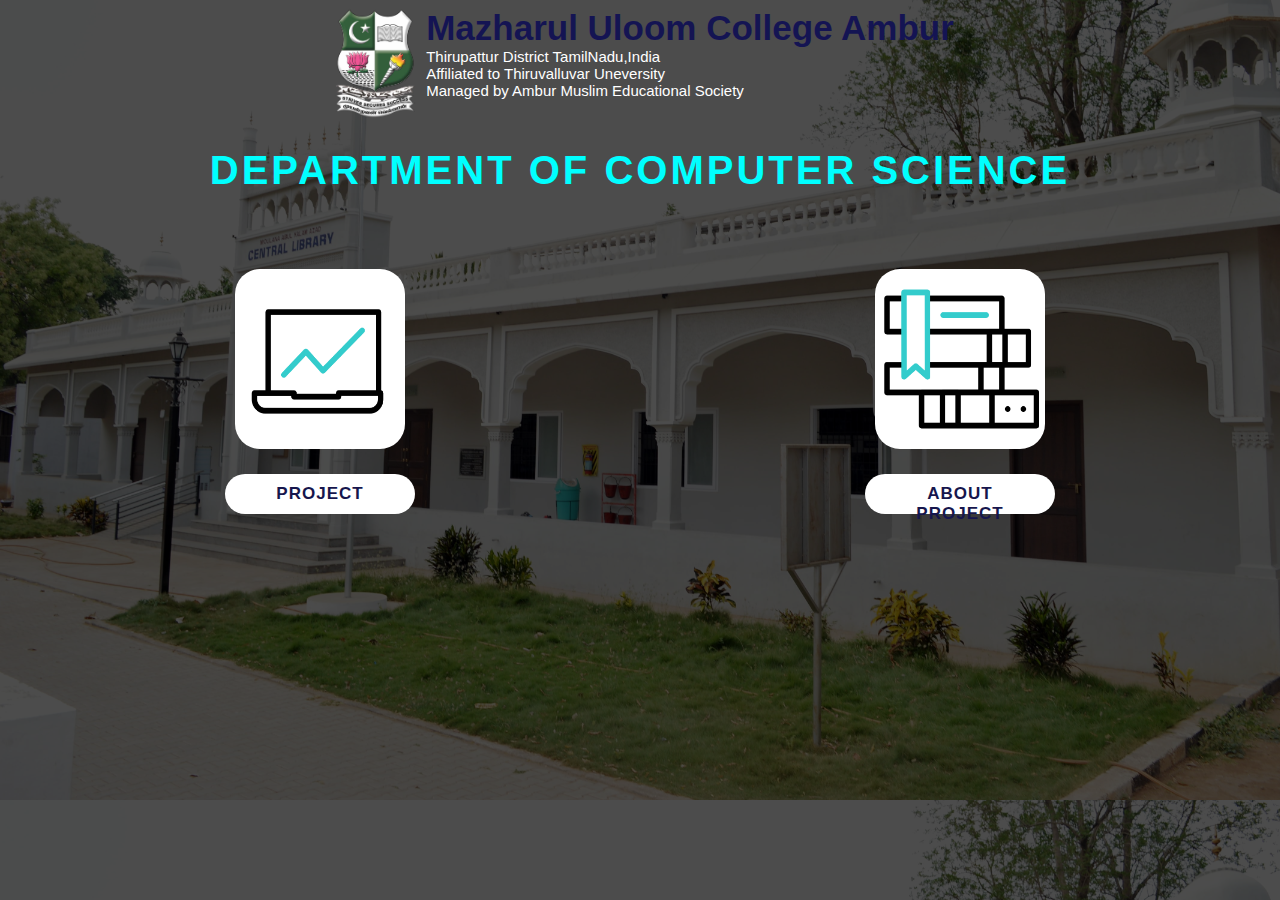
<file: index.html>
<!DOCTYPE html>
<html lang="en">

<head>
    <meta charset="UTF-8">
    <meta http-equiv="X-UA-Compatible" content="IE=edge">
    <link rel="stylesheet" href="styles.css">
    <meta name="viewport" content="width=device-width, initial-scale=1.0">
    <title>DIGITAL TOOL FOR INTERACTIVE QUIZES</title>
</head>

<body>
    <div class="bg"></div>
    <div class="logo_name">
        <div class="logo">
            <img src="/images/MUClogo-removebg-preview.png" alt="">
        </div>
        <div class="mucname">
            <p>Mazharul Uloom College Ambur</p>
            <h5>Thirupattur District TamilNadu,India</h5>
            <h5>Affiliated to Thiruvalluvar Uneversity</h5>
            <h5>Managed by Ambur Muslim Educational Society</h5>
        </div>
    </div>
    <div class="dept">
        <p>DEPARTMENT OF COMPUTER SCIENCE</p>
    </div>

    <div class="nav">
        <div class="about">
            <!-- <img src="/images/diagram.gif" alt=""> -->
            <img src="/images/laptop.gif" alt="">
            <img src="/images/books.gif" alt="">
        </div>

        <div class="link">
            <!-- <a href="Aboutpage/aboutus.html">ABOUT US</a> -->
            <a href="quizapp.html">PROJECT</a>
            <a href="aboutpage.html">ABOUT PROJECT</a>
        </div>
    </div>


</body>

</html>
</file>
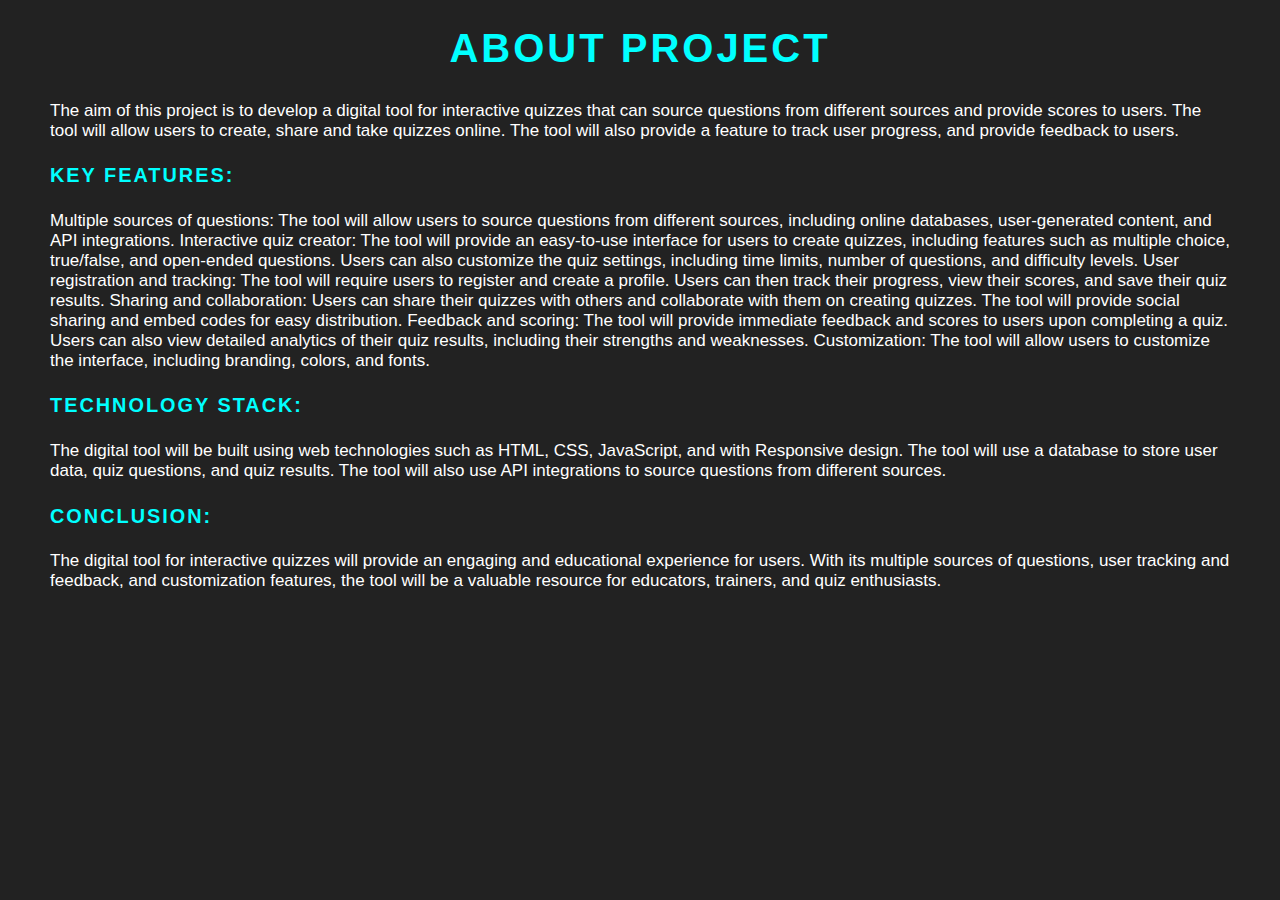
<file: aboutpage.html>
<!DOCTYPE html>
<html lang="en">
<head>
    <meta charset="UTF-8">
    <meta http-equiv="X-UA-Compatible" content="IE=edge">
    <link rel="stylesheet" href="/aboutpagestyle.css">
    <meta name="viewport" content="width=device-width, initial-scale=1.0">
    <title>ABOUT PROJECT</title>
</head>
<body>
    <div class="header">
        <p>ABOUT PROJECT</p>
    </div>
    <div class="aboutproject">
        <p>The aim of this project is to develop a digital tool for interactive quizzes that can source questions from different sources and provide scores to users. The tool will allow users to create, share and take quizzes online. The tool will also provide a feature to track user progress, and provide feedback to users.</p>
        <h3>KEY FEATURES:</h3>
        <p>
            Multiple sources of questions: The tool will allow users to source questions from different sources, including online databases, user-generated content, and API integrations.

            Interactive quiz creator: The tool will provide an easy-to-use interface for users to create quizzes, including features such as multiple choice, true/false, and open-ended questions. Users can also customize the quiz settings, including time limits, number of questions, and difficulty levels.

            User registration and tracking: The tool will require users to register and create a profile. Users can then track their progress, view their scores, and save their quiz results.

            Sharing and collaboration: Users can share their quizzes with others and collaborate with them on creating quizzes. The tool will provide social sharing and embed codes for easy distribution.

            Feedback and scoring: The tool will provide immediate feedback and scores to users upon completing a quiz. Users can also view detailed analytics of their quiz results, including their strengths and weaknesses.

            Customization: The tool will allow users to customize the interface, including branding, colors, and fonts.
        </p>

        <h3>TECHNOLOGY STACK:</h3>
        <p>
            The digital tool will be built using web technologies such as HTML, CSS, JavaScript, and with Responsive design. The tool will use a database to store user data, quiz questions, and quiz results. The tool will also use API integrations to source questions from different sources.
        </p>

        <h3>CONCLUSION:</h3>
        <p>The digital tool for interactive quizzes will provide an engaging and educational experience for users. With its multiple sources of questions, user tracking and feedback, and customization features, the tool will be a valuable resource for educators, trainers, and quiz enthusiasts.</p>


    </div>
</body>
</html>
</file>
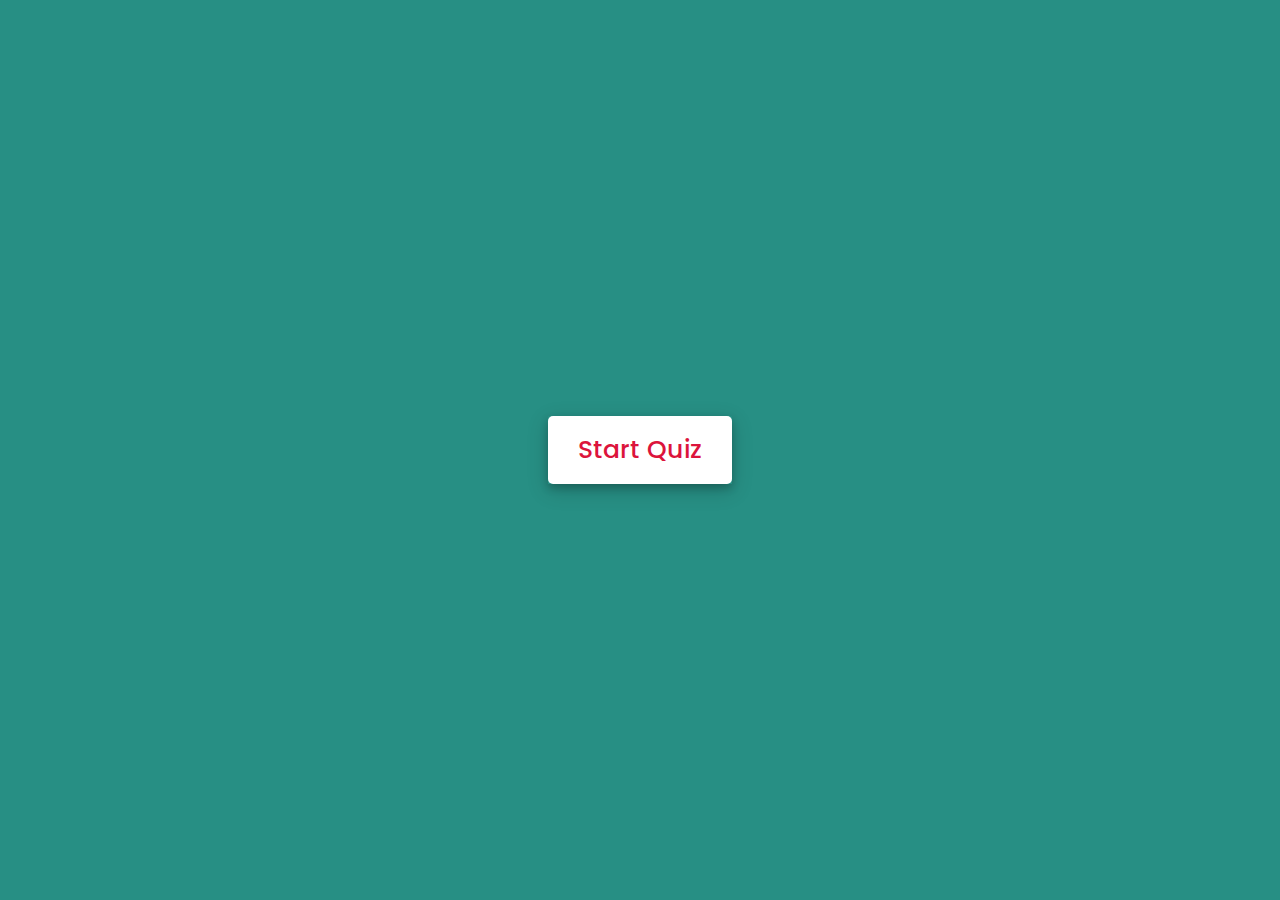
<file: css.html>
<!DOCTYPE html>
<html lang="en">

<head>
    <meta charset="UTF-8">
    <meta name="viewport" content="width=device-width, initial-scale=1.0">
    <title>CSS Quiz App</title>
    <link rel="stylesheet" href="css.css">
    <link rel="stylesheet" href="https://cdnjs.cloudflare.com/ajax/libs/font-awesome/5.15.3/css/all.min.css" />
</head>

<body>
    <div class="tot">
        <!-- start Quiz button -->
        <div class="start_btn"><button>Start Quiz</button></div>

        <!-- Info Box -->
        <div class="info_box">
            <div class="info-title"><span>Some Rules of this Quiz</span></div>
            <div class="info-list">
                <div class="info">1. You will have only <span>15 seconds</span> per each question.</div>
                <div class="info">2. Once you select your answer, it can't be undone.</div>
                <div class="info">3. You can't select any option once time goes off.</div>
                <div class="info">4. You can't exit from the Quiz while you're playing.</div>
                <div class="info">5. You'll get points on the basis of your correct answers.</div>
            </div>
            <div class="buttons">
                <button class="quit">Exit Quiz</button>
                <button class="restart">Continue</button>
            </div>
        </div>

        <!-- Quiz Box -->
        <div class="quiz_box">
            <header>
                <div class="title">Interactive Quiz Application</div>
                <div class="timer">
                    <div class="time_left_txt">Time Left</div>
                    <div class="timer_sec">15</div>
                </div>
                <div class="time_line"></div>
            </header>
            <section>
                <div class="que_text">
                    <!-- Here I've inserted question from JavaScript -->
                </div>
                <div class="option_list">
                    <!-- Here I've inserted options from JavaScript -->
                </div>
            </section>

            <!-- footer of Quiz Box -->
            <footer>
                <div class="total_que">
                    <!-- Here I've inserted Question Count Number from JavaScript -->
                </div>
                <button class="next_btn">Next Que</button>
            </footer>
        </div>

        <!-- Result Box -->
        <div class="result_box">
            <div class="icon">
                <i class="fas fa-crown"></i>
            </div>
            <div class="complete_text">You've completed the Quiz!</div>
            <div class="score_text">
                <!-- Here I've inserted Score Result from JavaScript -->
            </div>
            <div class="buttons">
                <button class="restart">Replay Quiz</button>
                <button class="quit">Quit Quiz</button>
            </div>
        </div>
    </div>

    
    <script src="cssquestions .js"></script>

    <script src="cssscript.js"></script>

</body>

</html>
</file>
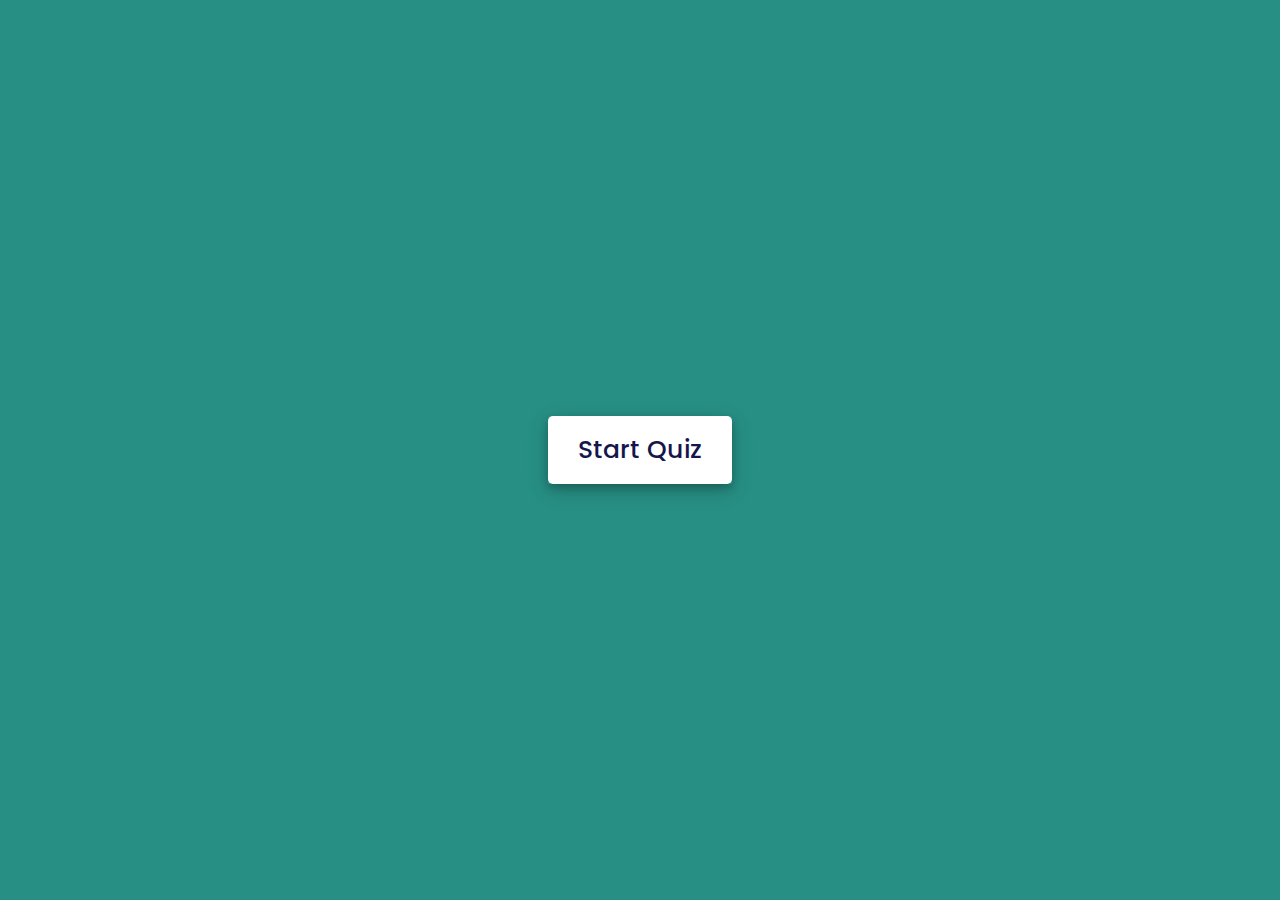
<file: html.html>
<!DOCTYPE html>
<html lang="en">

<head>
    <meta charset="UTF-8">
    <meta name="viewport" content="width=device-width, initial-scale=1.0">
    <title>HTML Quiz App</title>
    <link rel="stylesheet" href="html.css">
    <link rel="stylesheet" href="https://cdnjs.cloudflare.com/ajax/libs/font-awesome/5.15.3/css/all.min.css" />
</head>

<body>
    <div class="tot">
        <!-- start Quiz button -->
        <div class="start_btn"><button>Start Quiz</button></div>

        <!-- Info Box -->
        <div class="info_box">
            <div class="info-title"><span>Some Rules of this Quiz</span></div>
            <div class="info-list">
                <div class="info">1. You will have only <span>15 seconds</span> per each question.</div>
                <div class="info">2. Once you select your answer, it can't be undone.</div>
                <div class="info">3. You can't select any option once time goes off.</div>
                <div class="info">4. You can't exit from the Quiz while you're playing.</div>
                <div class="info">5. You'll get points on the basis of your correct answers.</div>
            </div>
            <div class="buttons">
                <button class="quit">Exit Quiz</button>
                <button class="restart">Continue</button>
            </div>
        </div>

        <!-- Quiz Box -->
        <div class="quiz_box">
            <header>
                <div class="title">Interactive Quiz Application</div>
                <div class="timer">
                    <div class="time_left_txt">Time Left</div>
                    <div class="timer_sec">15</div>
                </div>
                <div class="time_line"></div>
            </header>
            <section>
                <div class="que_text">
                    <!-- Here I've inserted question from JavaScript -->
                </div>
                <div class="option_list">
                    <!-- Here I've inserted options from JavaScript -->
                </div>
            </section>

            <!-- footer of Quiz Box -->
            <footer>
                <div class="total_que">
                    <!-- Here I've inserted Question Count Number from JavaScript -->
                </div>
                <button class="next_btn">Next Que</button>
            </footer>
        </div>

        <!-- Result Box -->
        <div class="result_box">
            <div class="icon">
                <i class="fas fa-crown"></i>
            </div>
            <div class="complete_text">You've completed the Quiz!</div>
            <div class="score_text">
                <!-- Here I've inserted Score Result from JavaScript -->
            </div>
            <div class="buttons">
                <button class="restart">Replay Quiz</button>
                <button class="quit">Quit Quiz</button>
            </div>
        </div>
    </div>

    
    <script src="htmlquestions.js"></script>


    <script src="htmlscript.js"></script>

</body>

</html>
</file>
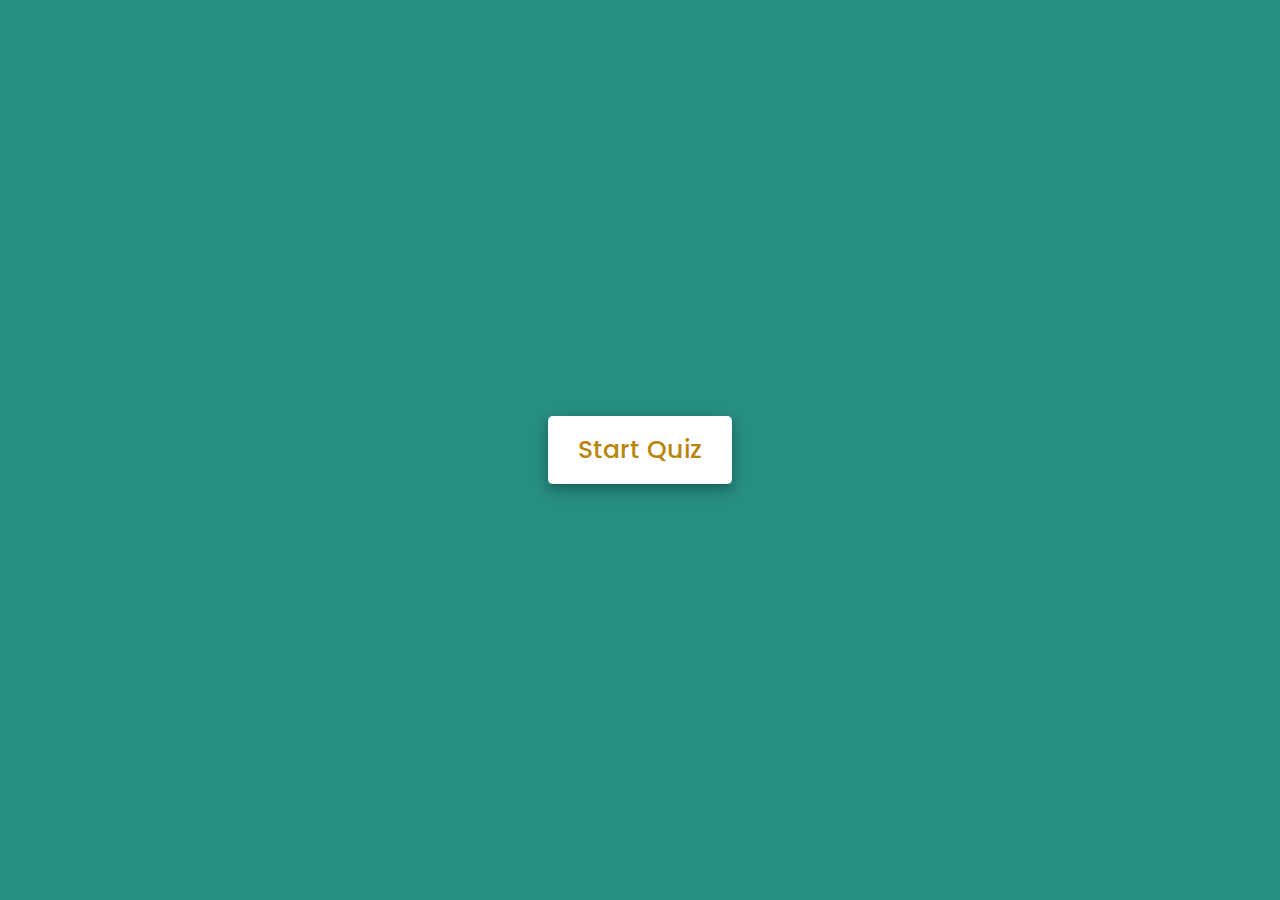
<file: js.html>
<!DOCTYPE html>
<html lang="en">

<head>
    <meta charset="UTF-8">
    <meta name="viewport" content="width=device-width, initial-scale=1.0">
    <title>JavaScript Quiz App</title>
    <link rel="stylesheet" href="js.css">
    <link rel="stylesheet" href="https://cdnjs.cloudflare.com/ajax/libs/font-awesome/5.15.3/css/all.min.css" />
</head>

<body>
    <div class="tot">
        <!-- start Quiz button -->
        <div class="start_btn"><button>Start Quiz</button></div>

        <!-- Info Box -->
        <div class="info_box">
            <div class="info-title"><span>Some Rules of this Quiz</span></div>
            <div class="info-list">
                <div class="info">1. You will have only <span>15 seconds</span> per each question.</div>
                <div class="info">2. Once you select your answer, it can't be undone.</div>
                <div class="info">3. You can't select any option once time goes off.</div>
                <div class="info">4. You can't exit from the Quiz while you're playing.</div>
                <div class="info">5. You'll get points on the basis of your correct answers.</div>
            </div>
            <div class="buttons">
                <button class="quit">Exit Quiz</button>
                <button class="restart">Continue</button>
            </div>
        </div>

        <!-- Quiz Box -->
        <div class="quiz_box">
            <header>
                <div class="title">Interactive Quiz Application</div>
                <div class="timer">
                    <div class="time_left_txt">Time Left</div>
                    <div class="timer_sec">15</div>
                </div>
                <div class="time_line"></div>
            </header>
            <section>
                <div class="que_text">
                    <!-- Here I've inserted question from JavaScript -->
                </div>
                <div class="option_list">
                    <!-- Here I've inserted options from JavaScript -->
                </div>
            </section>

            <!-- footer of Quiz Box -->
            <footer>
                <div class="total_que">
                    <!-- Here I've inserted Question Count Number from JavaScript -->
                </div>
                <button class="next_btn">Next Que</button>
            </footer>
        </div>

        <!-- Result Box -->
        <div class="result_box">
            <div class="icon">
                <i class="fas fa-crown"></i>
            </div>
            <div class="complete_text">You've completed the Quiz!</div>
            <div class="score_text">
                <!-- Here I've inserted Score Result from JavaScript -->
            </div>
            <div class="buttons">
                <button class="restart">Replay Quiz</button>
                <button class="quit">Quit Quiz</button>
            </div>
        </div>
    </div>

    
    <script src="jsquestions.js"></script>

    <script src="jsscript.js"></script>

</body>

</html>
</file>
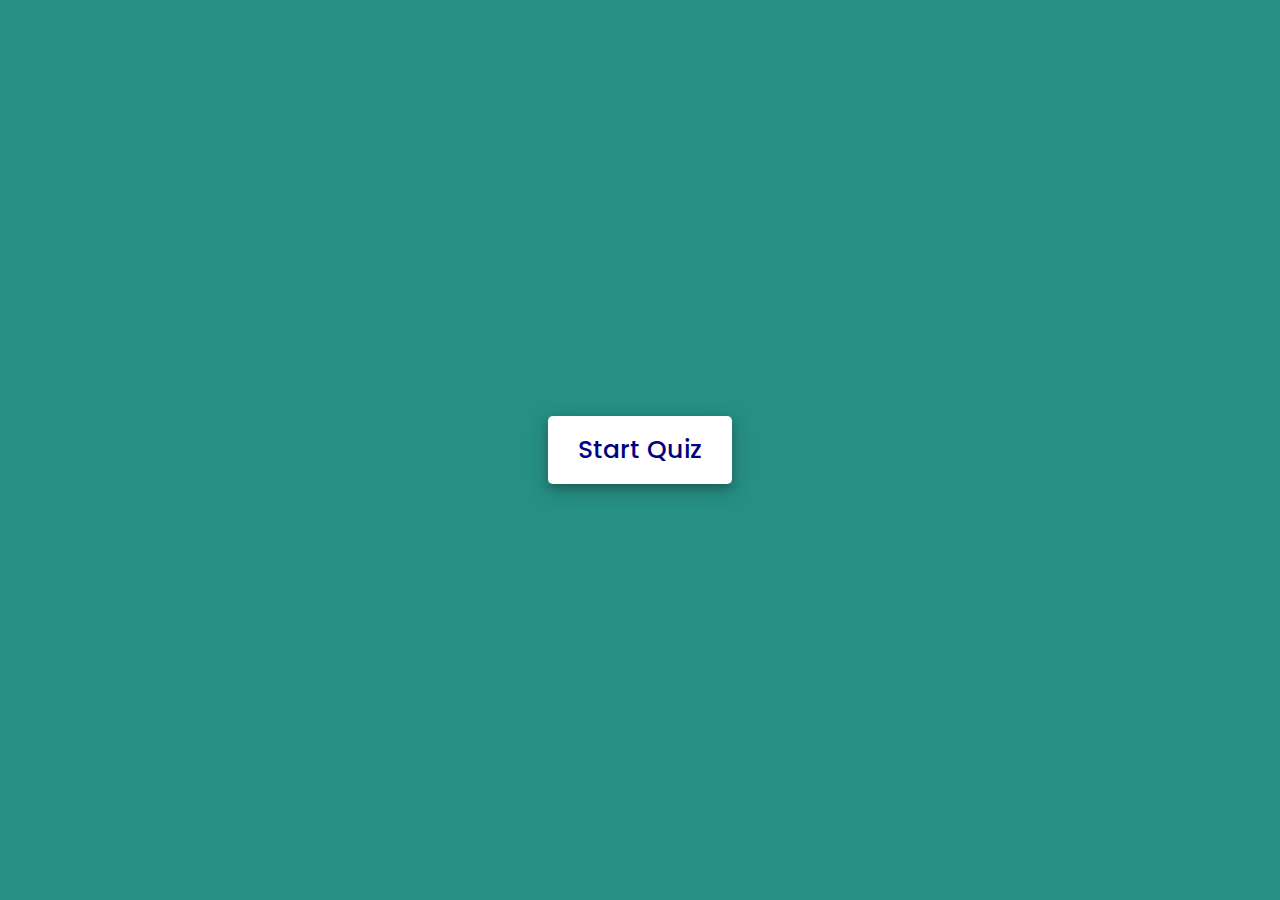
<file: python.html>
<!DOCTYPE html>
<html lang="en">

<head>
    <meta charset="UTF-8">
    <meta name="viewport" content="width=device-width, initial-scale=1.0">
    <title>Python Quiz App</title>
    <link rel="stylesheet" href="python.css">
    <link rel="stylesheet" href="https://cdnjs.cloudflare.com/ajax/libs/font-awesome/5.15.3/css/all.min.css" />
</head>

<body>
    <div class="tot">
        <!-- start Quiz button -->
        <div class="start_btn"><button>Start Quiz</button></div>

        <!-- Info Box -->
        <div class="info_box">
            <div class="info-title"><span>Some Rules of this Quiz</span></div>
            <div class="info-list">
                <div class="info">1. You will have only <span>15 seconds</span> per each question.</div>
                <div class="info">2. Once you select your answer, it can't be undone.</div>
                <div class="info">3. You can't select any option once time goes off.</div>
                <div class="info">4. You can't exit from the Quiz while you're playing.</div>
                <div class="info">5. You'll get points on the basis of your correct answers.</div>
            </div>
            <div class="buttons">
                <button class="quit">Exit Quiz</button>
                <button class="restart">Continue</button>
            </div>
        </div>

        <!-- Quiz Box -->
        <div class="quiz_box">
            <header>
                <div class="title">Interactive Quiz Application</div>
                <div class="timer">
                    <div class="time_left_txt">Time Left</div>
                    <div class="timer_sec">15</div>
                </div>
                <div class="time_line"></div>
            </header>
            <section>
                <div class="que_text">
                    <!-- Here I've inserted question from JavaScript -->
                </div>
                <div class="option_list">
                    <!-- Here I've inserted options from JavaScript -->
                </div>
            </section>

            <!-- footer of Quiz Box -->
            <footer>
                <div class="total_que">
                    <!-- Here I've inserted Question Count Number from JavaScript -->
                </div>
                <button class="next_btn">Next Que</button>
            </footer>
        </div>

        <!-- Result Box -->
        <div class="result_box">
            <div class="icon">
                <i class="fas fa-crown"></i>
            </div>
            <div class="complete_text">You've completed the Quiz!</div>
            <div class="score_text">
                <!-- Here I've inserted Score Result from JavaScript -->
            </div>
            <div class="buttons">
                <button class="restart">Replay Quiz</button>
                <button class="quit">Quit Quiz</button>
            </div>
        </div>
    </div>


    <script src="pythonquestions.js"></script>

     
    <script src="python.js"></script>

</body>

</html>
</file>
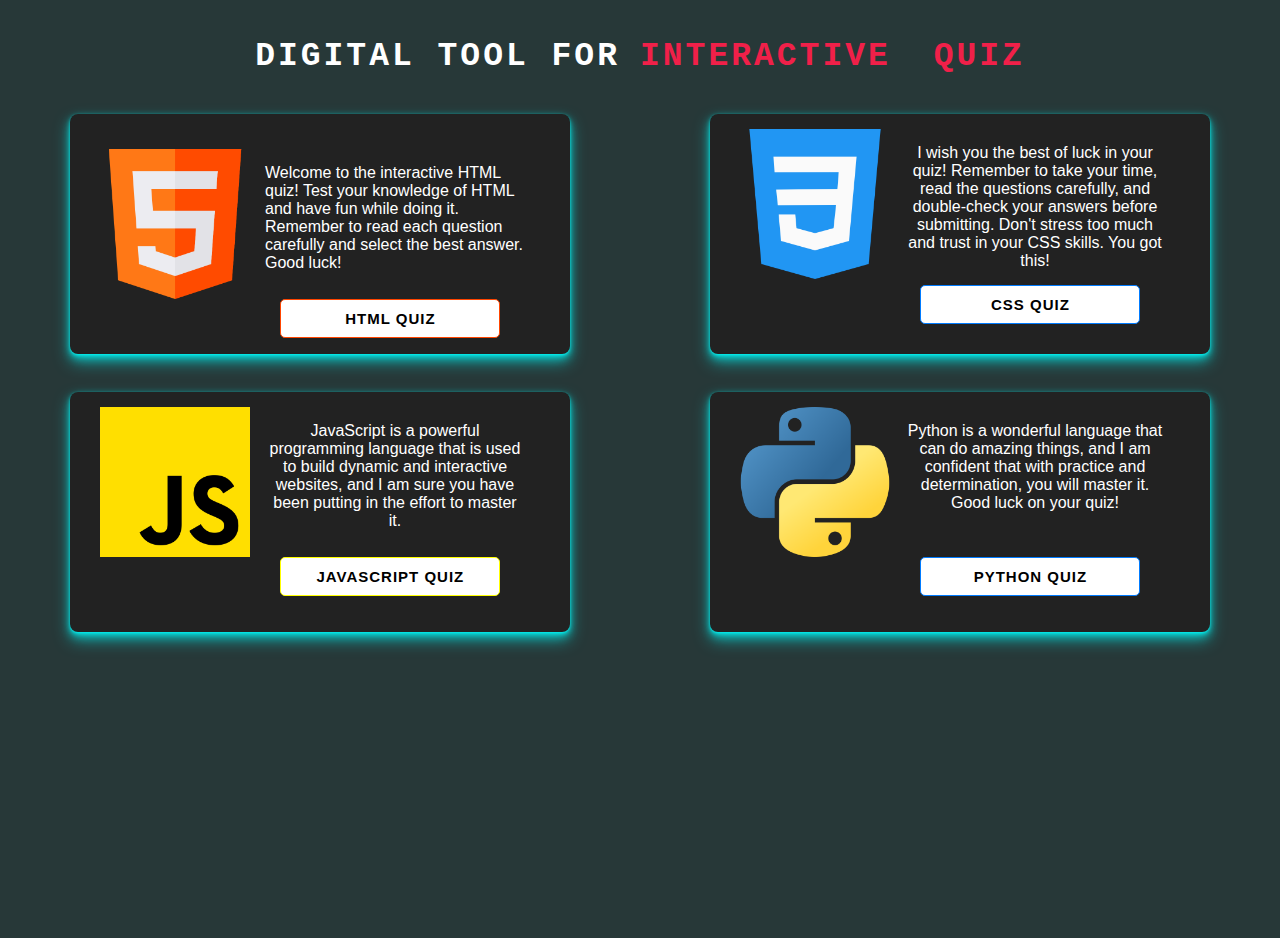
<file: quizapp.html>
<!DOCTYPE html>
<html lang="en">

<head>
    <meta charset="UTF-8">
    <meta http-equiv="X-UA-Compatible" content="IE=edge">
    <meta name="viewport" content="width=device-width, initial-scale=1.0">
    <link rel="stylesheet" href="quizapp.css">
    <title> Quiz Applications</title>
</head>

<body>
    <div class="tot">
        <div class="head">
            <p>DIGITAL TOOL FOR<span>INTERACTIVE</span> <span> QUIZ</span> </p>
        </div>
        <div class="quiz_index1">
            <div class="html">
                <div class="img_cnt1">
                    <img src="Imagestool/html.png" alt="">
                    <p>Welcome to the interactive HTML quiz! Test your knowledge of HTML and have fun while doing it.
                        Remember to read each question carefully and select the best answer. Good luck!</p>
                </div>


                <a href="html.html">HTML QUIZ</a>

            </div>

            <div class="css">
                <div class="img_cnt2">
                    <img src="Imagestool/css-3.png" alt="">
                    <p>I wish you the best of luck in your quiz! Remember to take your time, read the questions
                        carefully, and double-check your answers before submitting. Don't stress too much and trust in
                        your CSS skills. You got this!</p>
                </div>


                <a href="css.html">CSS QUIZ</a>

            </div>

        </div>
        <div class="quiz_index2">
            <div class="javascript">
                <div class="img_cnt3">
                    <img src="Imagestool/js.png" alt="">
                    <p>JavaScript is a powerful programming language that is used to build dynamic and interactive
                        websites, and I am sure you have been putting in the effort to master it. </p>
                </div>


                <a href="js.html">JAVASCRIPT QUIZ</a>
            </div>
            <div class="python">
                <div class="img_cnt3">
                    <img src="Imagestool/python.png" alt="">
                    <p>Python is a wonderful language that can do amazing things, and I am confident that with practice
                        and determination, you will master it. Good luck on your quiz!</p>
                </div>


                <a href="python.html">PYTHON QUIZ</a>
            </div>

        </div>
    </div>
</body>

</html>
</file>
<file: styles.css>
*{
    padding: 0;
    margin: 0;
    box-sizing: border-box;
}
body{
    background-image: linear-gradient(rgba(0, 0, 0, 0.7), rgba(0, 0, 0, 0.7)), url('MUCLibrary.jpg'); 
    background-size: cover;
    background-attachment: fixed;
    background-position-y: -100px;
    width: 100%; 
    height: fit-content;
}
.logo img{
   height: 110px;
   width: 100px;
}
.logo_name{
  display: flex;
  justify-content: center;
  margin-top: 8px;
}
.mucname p{
    font-size: 35px;
    font-weight: bold;
    font-family:'Trebuchet MS', 'Lucida Sans Unicode', 'Lucida Grande', 'Lucida Sans', Arial, sans-serif;
    color: rgb(20, 20, 83);
}
.mucname h5{
    font-size: 15px;
    font-weight: 500;
    font-family: 'Segoe UI', Tahoma, Geneva, Verdana, sans-serif;
    color: #fff;
}  
.dept{
   text-align: center;
   font-size: 40px;
   font-weight: bold;
  font-family: 'Trebuchet MS', 'Lucida Sans Unicode', 'Lucida Grande', 'Lucida Sans', Arial, sans-serif;
   margin-top: 2%;
}
.dept p{
    color:aqua;
    letter-spacing: 3px;
}
.dept h4{
    margin-top: 1%;
    color: rgb(22, 22, 77);
}
.nav{
    margin-top: 6%;
}
.nav .about{
    display: flex;
    justify-content: space-around;
    margin-top: 3%;
}
.nav .link{
    display: flex;
    justify-content: space-around;
}
.nav img{
    height: 180px;
    width: 170px;
    border-radius: 25px;
}
.nav .link a{
    display: inline-block;
    text-decoration: none;
    color: rgb(22, 22, 77);
    background:#fff;
    padding: 10px 20px;
    font-size: 17px;
    font-weight: bold;
    margin-top: 25px;
    letter-spacing: 1px;
    position: relative;
    cursor: pointer;
    border-radius: 20px;
    transition: 0.3s all linear;
    width: 190px;
    height: 40px;
    text-align: center;
    font-family:'Trebuchet MS', 'Lucida Sans Unicode', 'Lucida Grande', 'Lucida Sans', Arial, sans-serif;
}
.nav a:hover{
    background-color:rgb(22, 22, 77);
    color: #fff;
}

/* <-------------------Responsive--------------- >*/

@media(max-width:1050px){
    body{
        background-position-y: 0px;
    }
}
@media(max-width:800px){
    .dept{
        font-size: 35px;
        margin-top: 5%;
    }
    .nav{
        margin-top: 8%;
    }
}
@media(max-width:750px){
    .nav .about img{
        height: 140px;
        width: 140px;
    }
    .nav .link a{
        padding: 8px 10px;
        width: 170px;
    }
}
@media(max-width:700px){
    .dept{
        font-size: 27px;
        margin-top: 8%;
    }
    .dept h4{
        margin-top: 3%;
    }
    .mucname p{
        font-size: 27px;
    }
    .nav{
        margin-top: 12%;
    }
}
@media(max-width:650px){
    .nav .about img{
        height: 110px;
        width: 110px;
    }
    .nav .link a{
        font-size: 13px;
        width: 150px;
        height: 30px;
    }
}
@media(max-width:560px){
    .dept{
        font-size: 23px;
    }
    .mucname p{
        font-size: 23px;
    }
    .nav{
        margin-top: 16%;
    }
}
@media(max-width:500px){
    .dept{
        font-size: 20px;
        margin-top: 3%;
    }
    .mucname p{
        font-size: 20px;
    }
    .logo img{
        height: 80px;
        width: 80px;
    }
    .mucname h5{
        font-size: 13px;
    }
    .dept{
        margin-top: 16%;
    }
    .nav .about img{
        height: 90px;
        width: 90px;
    }
    .nav .link a{
        letter-spacing: 1px;
        font-size: 10px;
        width: 120px;
    }
}
@media(max-width:460px){
    .dept{
        font-size: 24px;
    }
    .nav{
        margin-top: 25%;
    }
}
@media(max-width:400px){
    .dept p{
        letter-spacing: 2px;
    }
    .logo img{
        height: 70px;
        width: 70px;
    }
    .mucname p{
        font-size: 17px;
    }
    .mucname h5{
        font-size: 12px;
    }
}
</file>
<file: aboutpagestyle.css>
*{
    padding: 0;
    margin: 0;
    box-sizing: border-box;
}
body{
    height: fit-content;
    background:#222;
    width: 100%;
}
.header{
    text-align: center;
    font-size: 40px;
    margin-top: 2%;
    font-weight: bold;
    color: aqua;
    letter-spacing: 3px;
    font-family:'Trebuchet MS', 'Lucida Sans Unicode', 'Lucida Grande', 'Lucida Sans', Arial, sans-serif;
}
.aboutproject{
    width: 100%;
    color: #fff;
    padding: 30px 50px;
    font-size: 17px;
    font-family: 'Segoe UI', Tahoma, Geneva, Verdana, sans-serif;
}
.aboutproject h3{
    margin-top: 2%;
    letter-spacing: 2px;
    margin-bottom: 2%;
    color: aqua;
}


/* --------------Responsive------------ */


@media(max-width:700px){
    .aboutproject{
        padding: 22px 35px;
    }
}
@media(max-width:500px){
    .aboutproject{
        padding: 12px 20px;
        margin-top: 5%;
        font-size: 13px;
    }
    .header{
        margin-top: 5%;
        letter-spacing: 2px;
        font-size: 32px;
    }
}
</file>
<file: css.css>
@import url('https://fonts.googleapis.com/css2?family=Poppins:wght@200;300;400;500;600;700&display=swap');
*{
    margin: 0;
    padding: 0;
    box-sizing: border-box;
    font-family: 'Poppins', sans-serif;
}

body{
    background:rgb(39, 143, 132);
}

::selection{
    color: #fff;
    background: #007bff;
}

.start_btn,
.info_box,
.quiz_box,
.result_box{
    position: absolute;
    top: 50%;
    left: 50%;
    transform: translate(-50%, -50%);
    box-shadow: 0 4px 8px 0 rgba(0, 0, 0, 0.2), 
                0 6px 20px 0 rgba(0, 0, 0, 0.19);
}

.info_box.activeInfo,
.quiz_box.activeQuiz,
.result_box.activeResult{
    opacity: 1;
    z-index: 5;
    pointer-events: auto;
    transform: translate(-50%, -50%) scale(1);
}

.start_btn button{
    font-size: 25px;
    font-weight: 500;
    color: crimson;
    padding: 15px 30px;
    outline: none;
    border: none;
    border-radius: 5px;
    background: #fff;
    cursor: pointer;
}

.info_box{
    width: 540px;
    background: #fff;
    border-radius: 5px;
    transform: translate(-50%, -50%) scale(0.9);
    opacity: 0;
    pointer-events: none;
    transition: all 0.3s ease;
}

.info_box .info-title{
    height: 60px;
    width: 100%;
    border-bottom: 1px solid lightgrey;
    display: flex;
    align-items: center;
    padding: 0 30px;
    border-radius: 5px 5px 0 0;
    font-size: 20px;
    font-weight: 600;
}

.info_box .info-list{
    padding: 15px 30px;
}

.info_box .info-list .info{
    margin: 5px 0;
    font-size: 17px;
}

.info_box .info-list .info span{
    font-weight: 600;
    color: crimson;
}
.info_box .buttons{
    height: 60px;
    display: flex;
    align-items: center;
    justify-content: flex-end;
    padding: 0 30px;
    border-top: 1px solid lightgrey;
}

.info_box .buttons button{
    margin: 0 5px;
    height: 40px;
    width: 100px;
    font-size: 16px;
    font-weight: 500;
    cursor: pointer;
    border: none;
    outline: none;
    border-radius: 5px;
    border: 1px solid #007bff;
    transition: all 0.3s ease;
}

.quiz_box{
    width: 550px;
    background: #fff;
    border-radius: 5px;
    transform: translate(-50%, -50%) scale(0.9);
    opacity: 0;
    pointer-events: none;
    transition: all 0.3s ease;
}

.quiz_box header{
    position: relative;
    z-index: 2;
    height: 70px;
    padding: 0 30px;
    background: #fff;
    border-radius: 5px 5px 0 0;
    display: flex;
    align-items: center;
    justify-content: space-between;
    box-shadow: 0px 3px 5px 1px rgba(0,0,0,0.1);
}

.quiz_box header .title{
    font-size: 20px;
    font-weight: 600;
}

.quiz_box header .timer{
    color: #004085;
    background: #cce5ff;
    border: 1px solid #b8daff;
    height: 45px;
    padding: 0 8px;
    border-radius: 5px;
    display: flex;
    align-items: center;
    justify-content: space-between;
    width: 145px;
}

.quiz_box header .timer .time_left_txt{
    font-weight: 400;
    font-size: 17px;
    user-select: none;
}

.quiz_box header .timer .timer_sec{
    font-size: 18px;
    font-weight: 500;
    height: 30px;
    width: 45px;
    color: #fff;
    border-radius: 5px;
    line-height: 30px;
    text-align: center;
    background: #343a40;
    border: 1px solid #343a40;
    user-select: none;
}

.quiz_box header .time_line{
    position: absolute;
    width: 480px;
    bottom: 0px;
    left: 0px;
    height: 3px;
    background: #007bff;
}

section{
    padding: 25px 30px 20px 30px;
    background: #fff;
}

section .que_text{
    font-size: 25px;
    font-weight: 600;
}

section .option_list{
    padding: 20px 0px;
    display: block;   
}

section .option_list .option{
    background: aliceblue;
    border: 1px solid #2c5d88;
    border-radius: 5px;
    padding: 8px 15px;
    font-size: 17px;
    margin-bottom: 15px;
    cursor: pointer;
    transition: all 0.3s ease;
    display: flex;
    align-items: center;
    justify-content: space-between;
}

section .option_list .option:last-child{
    margin-bottom: 0px;
}

section .option_list .option:hover{
    color: #004085;
    background: #cce5ff;
    border: 1px solid #b8daff;
}

section .option_list .option.correct{
    color: black;
    background: #73f591;
    border: 1px solid #c3e6cb;
}

section .option_list .option.incorrect{
    color: black;
    background: #e79096;
    border: 1px solid #f5c6cb;
}

section .option_list .option.disabled{
    pointer-events: none;
}

section .option_list .option .icon{
    height: 26px;
    width: 26px;
    border: 2px solid transparent;
    border-radius: 50%;
    text-align: center;
    font-size: 13px;
    pointer-events: none;
    transition: all 0.3s ease;
    line-height: 24px;
}
.option_list .option .icon.tick{
    color: #23903c;
    border-color: #23903c;
    background: #d4edda;
}

.option_list .option .icon.cross{
    color: #a42834;
    background: #f8d7da;
    border-color: #a42834;
}

footer{
    height: 60px;
    padding: 0 30px;
    display: flex;
    align-items: center;
    justify-content: space-between;
    border-top: 1px solid lightgrey;
}

footer .total_que span{
    display: flex;
    user-select: none;
}

footer .total_que span p{
    font-weight: 500;
    padding: 0 5px;
}

footer .total_que span p:first-child{
    padding-left: 0px;
}

footer button{
    height: 40px;
    padding: 0 13px;
    font-size: 18px;
    font-weight: 400;
    cursor: pointer;
    border: none;
    outline: none;
    color: #fff;
    border-radius: 5px;
    background: crimson;
    border: 1px solid crimson;
    line-height: 10px;
    opacity: 0;
    pointer-events: none;
    transform: scale(0.95);
    transition: all 0.3s ease;
}

footer button:hover{
    background: rgb(230, 52, 87);
}

footer button.show{
    opacity: 1;
    pointer-events: auto;
    transform: scale(1);
}

.result_box{
    background: #fff;
    border-radius: 5px;
    display: flex;
    padding: 25px 30px;
    width: 450px;
    align-items: center;
    flex-direction: column;
    justify-content: center;
    transform: translate(-50%, -50%) scale(0.9);
    opacity: 0;
    pointer-events: none;
    transition: all 0.3s ease;
}

.result_box .icon{
    font-size: 100px;
    color: #007bff;
    margin-bottom: 10px;
}

.result_box .complete_text{
    font-size: 20px;
    font-weight: 500;
}

.result_box .score_text span{
    display: flex;
    margin: 10px 0;
    font-size: 18px;
    font-weight: 500;
}

.result_box .score_text span p{
    padding: 0 4px;
    font-weight: 600;
}

.result_box .buttons{
    display: flex;
    margin: 20px 0;
}

.result_box .buttons button{
    margin: 0 10px;
    height: 45px;
    padding: 0 20px;
    font-size: 18px;
    font-weight: 500;
    cursor: pointer;
    border: none;
    outline: none;
    border-radius: 5px;
    border: 1px solid #007bff;
    transition: all 0.3s ease;
}

.buttons button.restart{
    color: #fff;
    background: crimson;
    border: 1px solid crimson;
}

.buttons button.restart:hover{
    background: rgb(230, 45, 82);
}

.buttons button.quit{
    color: crimson;
    background: #fff;
    border-color: crimson;
}

.buttons button.quit:hover{
    color: #fff;
    background: crimson;
    border: 1px solid crimson;
}

/* End of the CSS styling */

/* -----------Resposive-------- */

@media(max-width:560px){
    .quiz_box{
        max-width: 480px;
    }
    .info_box{
        max-width: 480px;
    }
    .info_box .info-list{
        padding: 10px 25px;
    }
}
@media(max-width:500px){
    .quiz_box{
        max-width: 420px;
    }
    .quiz_box header .title{
        font-size: 15px;
    }
    section .que_text{
        font-size: 22px;
    }
    .info_box{
        max-width: 420px;
    }
    .info_box .info-list{
        padding: 8px 15px;
    }
    .info_box .info-list .info{
        font-size: 14px;
    }
    .result_box{
      max-width: 350px;
    }
}
@media(max-width:450px){
    .quiz_box{
        max-width: 350px;
    } 
    .quiz_box header .timer .time_left_txt{
        font-size: 12px;
    }
    .quiz_box header .timer .timer_sec{
        font-size: 14px;
    }
    section{
        padding: 18px 23px 13px 23px;
    }
    .info_box{
        max-width: 400px;
    }
    .info_box .info-list{
        padding: 8px 13px;
    }
    .info_box .info-list .info{
        font-size: 12px;
    }
    .info_box .buttons{
        height: 45px;
    }
    .info_box .buttons button{
        height: 35px;
        font-size: 14px;
    }
    .info_box .buttons{
        padding: 0 25px;
    }
    .result_box{
        padding: 20px 25px;
    }
    .result_box .icon{
        font-size: 80px;
    }
    .result_box .complete_text{
        font-size: 15px;
    }
    .result_box .score_text span{
        font-size: 15px;
    }
    .result_box .buttons button{
        padding: 0 15px;
        font-size: 15px;
        height: 40px;
    }
}
@media(max-width:400px){
    .info_box{
        max-width: 340px;
    }
    .quiz_box{
        max-width: 320px;
    }
    .quiz_box header .timer .time_left_txt{
        font-size: 10px;
    }
    section .que_text{
        font-size: 19px;
    }
    section .option_list .option{
        font-size: 14px;
    }
    .result_box{
        width: 310px;
    }
    .result_box .buttons button{
        padding: 0 10px;
        height: 35px;
    }
}
@media(max-width:370px){
    .start_btn button{
        padding: 12px 25px;
        font-size: 22px;
    }
}
</file>
<file: html.css>
@import url('https://fonts.googleapis.com/css2?family=Poppins:wght@200;300;400;500;600;700&display=swap');
*{
    margin: 0;
    padding: 0;
    box-sizing: border-box;
    font-family: 'Poppins', sans-serif;
}

body{
    background:rgb(39, 143, 132);
}

::selection{
    color: #fff;
    background: #007bff;
}

.start_btn,
.info_box,
.quiz_box,
.result_box{
    position: absolute;
    top: 50%;
    left: 50%;
    transform: translate(-50%, -50%);
    box-shadow: 0 4px 8px 0 rgba(0, 0, 0, 0.2), 
                0 6px 20px 0 rgba(0, 0, 0, 0.19);
}

.info_box.activeInfo,
.quiz_box.activeQuiz,
.result_box.activeResult{
    opacity: 1;
    z-index: 5;
    pointer-events: auto;
    transform: translate(-50%, -50%) scale(1);
}

.start_btn button{
    font-size: 25px;
    font-weight: 500;
    color: rgb(22, 22, 77);
    padding: 15px 30px;
    outline: none;
    border: none;
    border-radius: 5px;
    background: #fff;
    cursor: pointer;
}

.info_box{
    width: 540px;
    background: #fff;
    border-radius: 5px;
    transform: translate(-50%, -50%) scale(0.9);
    opacity: 0;
    pointer-events: none;
    transition: all 0.3s ease;
}

.info_box .info-title{
    height: 60px;
    width: 100%;
    border-bottom: 1px solid lightgrey;
    display: flex;
    align-items: center;
    padding: 0 30px;
    border-radius: 5px 5px 0 0;
    font-size: 20px;
    font-weight: 600;
}

.info_box .info-list{
    padding: 15px 30px;
}

.info_box .info-list .info{
    margin: 5px 0;
    font-size: 17px;
}

.info_box .info-list .info span{
    font-weight: 600;
    color: rgb(22, 22, 77);
}
.info_box .buttons{
    height: 60px;
    display: flex;
    align-items: center;
    justify-content: flex-end;
    padding: 0 30px;
    border-top: 1px solid lightgrey;
}

.info_box .buttons button{
    margin: 0 5px;
    height: 40px;
    width: 100px;
    font-size: 16px;
    font-weight: 500;
    cursor: pointer;
    border: none;
    outline: none;
    border-radius: 5px;
    border: 1px solid #007bff;
    transition: all 0.3s ease;
}

.quiz_box{
    width: 550px;
    background: #fff;
    border-radius: 5px;
    transform: translate(-50%, -50%) scale(0.9);
    opacity: 0;
    pointer-events: none;
    transition: all 0.3s ease;
}

.quiz_box header{
    position: relative;
    z-index: 2;
    height: 70px;
    padding: 0 30px;
    background: #fff;
    border-radius: 5px 5px 0 0;
    display: flex;
    align-items: center;
    justify-content: space-between;
    box-shadow: 0px 3px 5px 1px rgba(0,0,0,0.1);
}

.quiz_box header .title{
    font-size: 20px;
    font-weight: 600;
}

.quiz_box header .timer{
    color: #004085;
    background: #cce5ff;
    border: 1px solid #b8daff;
    height: 45px;
    padding: 0 8px;
    border-radius: 5px;
    display: flex;
    align-items: center;
    justify-content: space-between;
    width: 145px;
}

.quiz_box header .timer .time_left_txt{
    font-weight: 400;
    font-size: 17px;
    user-select: none;
}

.quiz_box header .timer .timer_sec{
    font-size: 18px;
    font-weight: 500;
    height: 30px;
    width: 45px;
    color: #fff;
    border-radius: 5px;
    line-height: 30px;
    text-align: center;
    background: #343a40;
    border: 1px solid #343a40;
    user-select: none;
}

.quiz_box header .time_line{
    position: absolute;
    width: 480px;
    bottom: 0px;
    left: 0px;
    height: 3px;
    background: #007bff;
}

section{
    padding: 25px 30px 20px 30px;
    background: #fff;
}

section .que_text{
    font-size: 25px;
    font-weight: 600;
}

section .option_list{
    padding: 20px 0px;
    display: block;   
}

section .option_list .option{
    background: aliceblue;
    border: 1px solid #2c5d88;
    border-radius: 5px;
    padding: 8px 15px;
    font-size: 17px;
    margin-bottom: 15px;
    cursor: pointer;
    transition: all 0.3s ease;
    display: flex;
    align-items: center;
    justify-content: space-between;
}

section .option_list .option:last-child{
    margin-bottom: 0px;
}

section .option_list .option:hover{
    color: #004085;
    background: #cce5ff;
    border: 1px solid #b8daff;
}

section .option_list .option.correct{
    color: black;
    background: #73f591;
    border: 1px solid #c3e6cb;
}

section .option_list .option.incorrect{
    color: black;
    background: #e79096;
    border: 1px solid #f5c6cb;
}

section .option_list .option.disabled{
    pointer-events: none;
}

section .option_list .option .icon{
    height: 26px;
    width: 26px;
    border: 2px solid transparent;
    border-radius: 50%;
    text-align: center;
    font-size: 13px;
    pointer-events: none;
    transition: all 0.3s ease;
    line-height: 24px;
}
.option_list .option .icon.tick{
    color: #23903c;
    border-color: #23903c;
    background: #d4edda;
}

.option_list .option .icon.cross{
    color: #a42834;
    background: #f8d7da;
    border-color: #a42834;
}

footer{
    height: 60px;
    padding: 0 30px;
    display: flex;
    align-items: center;
    justify-content: space-between;
    border-top: 1px solid lightgrey;
}

footer .total_que span{
    display: flex;
    user-select: none;
}

footer .total_que span p{
    font-weight: 500;
    padding: 0 5px;
}

footer .total_que span p:first-child{
    padding-left: 0px;
}

footer button{
    height: 40px;
    padding: 0 13px;
    font-size: 18px;
    font-weight: 400;
    cursor: pointer;
    border: none;
    outline: none;
    color: #fff;
    border-radius: 5px;
    background: rgb(22, 22, 77);
    border: 1px solid rgb(22, 22, 77);
    line-height: 10px;
    opacity: 0;
    pointer-events: none;
    transform: scale(0.95);
    transition: all 0.3s ease;
}

footer button:hover{
    background: rgb(35, 35, 117);
}

footer button.show{
    opacity: 1;
    pointer-events: auto;
    transform: scale(1);
}

.result_box{
    background: #fff;
    border-radius: 5px;
    display: flex;
    padding: 25px 30px;
    width: 450px;
    align-items: center;
    flex-direction: column;
    justify-content: center;
    transform: translate(-50%, -50%) scale(0.9);
    opacity: 0;
    pointer-events: none;
    transition: all 0.3s ease;
}

.result_box .icon{
    font-size: 100px;
    color: #007bff;
    margin-bottom: 10px;
}

.result_box .complete_text{
    font-size: 20px;
    font-weight: 500;
}

.result_box .score_text span{
    display: flex;
    margin: 10px 0;
    font-size: 18px;
    font-weight: 500;
}

.result_box .score_text span p{
    padding: 0 4px;
    font-weight: 600;
}

.result_box .buttons{
    display: flex;
    margin: 20px 0;
}

.result_box .buttons button{
    margin: 0 10px;
    height: 45px;
    padding: 0 20px;
    font-size: 18px;
    font-weight: 500;
    cursor: pointer;
    border: none;
    outline: none;
    border-radius: 5px;
    border: 1px solid #007bff;
    transition: all 0.3s ease;
}

.buttons button.restart{
    color: #fff;
    background: rgb(22, 22, 77);
    border: 1px solid rgb(22, 22, 77);
}

.buttons button.restart:hover{
    background: rgb(35, 35, 117);
   
}

.buttons button.quit{
    color: rgb(22, 22, 77);
    background: #fff;
    border: 1px solid rgb(22, 22, 77);
}

.buttons button.quit:hover{
    color: #fff;
    background: rgb(22, 22, 77);
     border: 1px solid rgb(22, 22, 77);
}

/* End of the CSS styling */

/* -----------Responsive----------- */

@media(max-width:560px){
    .quiz_box{
        max-width: 480px;
    }
    .info_box{
        max-width: 480px;
    }
    .info_box .info-list{
        padding: 10px 25px;
    }
}
@media(max-width:500px){
    .quiz_box{
        max-width: 420px;
    }
    .quiz_box header .title{
        font-size: 15px;
    }
    section .que_text{
        font-size: 22px;
    }
    .info_box{
        max-width: 420px;
    }
    .info_box .info-list{
        padding: 8px 15px;
    }
    .info_box .info-list .info{
        font-size: 14px;
    }
    .result_box{
      max-width: 350px;
    }
}
@media(max-width:450px){
    .quiz_box{
        max-width: 350px;
    } 
    .quiz_box header .timer .time_left_txt{
        font-size: 12px;
    }
    .quiz_box header .timer .timer_sec{
        font-size: 14px;
    }
    section{
        padding: 18px 23px 13px 23px;
    }
    .info_box{
        max-width: 400px;
    }
    .info_box .info-list{
        padding: 8px 13px;
    }
    .info_box .info-list .info{
        font-size: 12px;
    }
    .info_box .buttons{
        height: 45px;
    }
    .info_box .buttons button{
        height: 35px;
        font-size: 14px;
    }
    .info_box .buttons{
        padding: 0 25px;
    }
    .result_box{
        padding: 20px 25px;
    }
    .result_box .icon{
        font-size: 80px;
    }
    .result_box .complete_text{
        font-size: 15px;
    }
    .result_box .score_text span{
        font-size: 15px;
    }
    .result_box .buttons button{
        padding: 0 15px;
        font-size: 15px;
        height: 40px;
    }
}
@media(max-width:400px){
    .info_box{
        max-width: 340px;
    }
    .quiz_box{
        max-width: 320px;
    }
    .quiz_box header .timer .time_left_txt{
        font-size: 10px;
    }
    section .que_text{
        font-size: 19px;
    }
    section .option_list .option{
        font-size: 14px;
    }
    .result_box{
        width: 310px;
    }
    .result_box .buttons button{
        padding: 0 10px;
        height: 35px;
    }
}
@media(max-width:370px){
    .start_btn button{
        padding: 12px 25px;
        font-size: 22px;
    }
}
</file>
<file: js.css>
@import url('https://fonts.googleapis.com/css2?family=Poppins:wght@200;300;400;500;600;700&display=swap');
*{
    margin: 0;
    padding: 0;
    box-sizing: border-box;
    font-family: 'Poppins', sans-serif;
}

body{
    background:rgb(39, 143, 132);
}

::selection{
    color: #fff;
    background: #007bff;
}

.start_btn,
.info_box,
.quiz_box,
.result_box{
    position: absolute;
    top: 50%;
    left: 50%;
    transform: translate(-50%, -50%);
    box-shadow: 0 4px 8px 0 rgba(0, 0, 0, 0.2), 
                0 6px 20px 0 rgba(0, 0, 0, 0.19);
}

.info_box.activeInfo,
.quiz_box.activeQuiz,
.result_box.activeResult{
    opacity: 1;
    z-index: 5;
    pointer-events: auto;
    transform: translate(-50%, -50%) scale(1);
}

.start_btn button{
    font-size: 25px;
    font-weight: 500;
    color: darkgoldenrod;
    padding: 15px 30px;
    outline: none;
    border: none;
    border-radius: 5px;
    background: #fff;
    cursor: pointer;
}

.info_box{
    width: 540px;
    background: #fff;
    border-radius: 5px;
    transform: translate(-50%, -50%) scale(0.9);
    opacity: 0;
    pointer-events: none;
    transition: all 0.3s ease;
}

.info_box .info-title{
    height: 60px;
    width: 100%;
    border-bottom: 1px solid lightgrey;
    display: flex;
    align-items: center;
    padding: 0 30px;
    border-radius: 5px 5px 0 0;
    font-size: 20px;
    font-weight: 600;
}

.info_box .info-list{
    padding: 15px 30px;
}

.info_box .info-list .info{
    margin: 5px 0;
    font-size: 17px;
}

.info_box .info-list .info span{
    font-weight: 600;
    color: darkgoldenrod;
}
.info_box .buttons{
    height: 60px;
    display: flex;
    align-items: center;
    justify-content: flex-end;
    padding: 0 30px;
    border-top: 1px solid lightgrey;
}

.info_box .buttons button{
    margin: 0 5px;
    height: 40px;
    width: 100px;
    font-size: 16px;
    font-weight: 500;
    cursor: pointer;
    border: none;
    outline: none;
    border-radius: 5px;
    border: 1px solid #007bff;
    transition: all 0.3s ease;
}

.quiz_box{
    width: 550px;
    background: #fff;
    border-radius: 5px;
    transform: translate(-50%, -50%) scale(0.9);
    opacity: 0;
    pointer-events: none;
    transition: all 0.3s ease;
}

.quiz_box header{
    position: relative;
    z-index: 2;
    height: 70px;
    padding: 0 30px;
    background: #fff;
    border-radius: 5px 5px 0 0;
    display: flex;
    align-items: center;
    justify-content: space-between;
    box-shadow: 0px 3px 5px 1px rgba(0,0,0,0.1);
}

.quiz_box header .title{
    font-size: 20px;
    font-weight: 600;
}

.quiz_box header .timer{
    color: #004085;
    background: #cce5ff;
    border: 1px solid #b8daff;
    height: 45px;
    padding: 0 8px;
    border-radius: 5px;
    display: flex;
    align-items: center;
    justify-content: space-between;
    width: 145px;
}

.quiz_box header .timer .time_left_txt{
    font-weight: 400;
    font-size: 17px;
    user-select: none;
}

.quiz_box header .timer .timer_sec{
    font-size: 18px;
    font-weight: 500;
    height: 30px;
    width: 45px;
    color: #fff;
    border-radius: 5px;
    line-height: 30px;
    text-align: center;
    background: #343a40;
    border: 1px solid #343a40;
    user-select: none;
}

.quiz_box header .time_line{
    position: absolute;
    width: 480px;
    bottom: 0px;
    left: 0px;
    height: 3px;
    background: #007bff;
}

section{
    padding: 25px 30px 20px 30px;
    background: #fff;
}

section .que_text{
    font-size: 25px;
    font-weight: 600;
}

section .option_list{
    padding: 20px 0px;
    display: block;   
}

section .option_list .option{
    background: aliceblue;
    border: 1px solid #2c5d88;
    border-radius: 5px;
    padding: 8px 15px;
    font-size: 17px;
    margin-bottom: 15px;
    cursor: pointer;
    transition: all 0.3s ease;
    display: flex;
    align-items: center;
    justify-content: space-between;
}

section .option_list .option:last-child{
    margin-bottom: 0px;
}

section .option_list .option:hover{
    color: #004085;
    background: #cce5ff;
    border: 1px solid #b8daff;
}

section .option_list .option.correct{
    color: black;
    background: #73f591;
    border: 1px solid #c3e6cb;
}

section .option_list .option.incorrect{
    color: black;
    background: #e79096;
    border: 1px solid #f5c6cb;
}

section .option_list .option.disabled{
    pointer-events: none;
}

section .option_list .option .icon{
    height: 26px;
    width: 26px;
    border: 2px solid transparent;
    border-radius: 50%;
    text-align: center;
    font-size: 13px;
    pointer-events: none;
    transition: all 0.3s ease;
    line-height: 24px;
}
.option_list .option .icon.tick{
    color: #23903c;
    border-color: #23903c;
    background: #d4edda;
}

.option_list .option .icon.cross{
    color: #a42834;
    background: #f8d7da;
    border-color: #a42834;
}

footer{
    height: 60px;
    padding: 0 30px;
    display: flex;
    align-items: center;
    justify-content: space-between;
    border-top: 1px solid lightgrey;
}

footer .total_que span{
    display: flex;
    user-select: none;
}

footer .total_que span p{
    font-weight: 500;
    padding: 0 5px;
}

footer .total_que span p:first-child{
    padding-left: 0px;
}

footer button{
    height: 40px;
    padding: 0 13px;
    font-size: 18px;
    font-weight: 400;
    cursor: pointer;
    border: none;
    outline: none;
    color: #fff;
    border-radius: 5px;
    background: darkgoldenrod;
    border: 1px solid darkgoldenrod;
    line-height: 10px;
    opacity: 0;
    pointer-events: none;
    transform: scale(0.95);
    transition: all 0.3s ease;
}

footer button:hover{
    background:rgb(211, 158, 25) ;
}

footer button.show{
    opacity: 1;
    pointer-events: auto;
    transform: scale(1);
}

.result_box{
    background: #fff;
    border-radius: 5px;
    display: flex;
    padding: 25px 30px;
    width: 450px;
    align-items: center;
    flex-direction: column;
    justify-content: center;
    transform: translate(-50%, -50%) scale(0.9);
    opacity: 0;
    pointer-events: none;
    transition: all 0.3s ease;
}

.result_box .icon{
    font-size: 100px;
    color: #007bff;
    margin-bottom: 10px;
}

.result_box .complete_text{
    font-size: 20px;
    font-weight: 500;
}

.result_box .score_text span{
    display: flex;
    margin: 10px 0;
    font-size: 18px;
    font-weight: 500;
}

.result_box .score_text span p{
    padding: 0 4px;
    font-weight: 600;
}

.result_box .buttons{
    display: flex;
    margin: 20px 0;
}

.result_box .buttons button{
    margin: 0 10px;
    height: 45px;
    padding: 0 20px;
    font-size: 18px;
    font-weight: 500;
    cursor: pointer;
    border: none;
    outline: none;
    border-radius: 5px;
    border: 1px solid #007bff;
    transition: all 0.3s ease;
}

.buttons button.restart{
    color: #fff;
    background: darkgoldenrod;
    border: 1px solid darkgoldenrod;
}

.buttons button.restart:hover{
    background: rgb(211, 158, 25);
}

.buttons button.quit{
    color: darkgoldenrod;
    background: #fff;
    border: 1px solid darkgoldenrod;
}

.buttons button.quit:hover{
    color: #fff;
    background: darkgoldenrod;
}



/* End of the CSS styling */


/* -----------Responsive------------ */

@media(max-width:560px){
    .quiz_box{
        max-width: 480px;
    }
    .info_box{
        max-width: 480px;
    }
    .info_box .info-list{
        padding: 10px 25px;
    }
}
@media(max-width:500px){
    .quiz_box{
        max-width: 420px;
    }
    .quiz_box header .title{
        font-size: 15px;
    }
    section .que_text{
        font-size: 22px;
    }
    .info_box{
        max-width: 420px;
    }
    .info_box .info-list{
        padding: 8px 15px;
    }
    .info_box .info-list .info{
        font-size: 14px;
    }
    .result_box{
      max-width: 350px;
    }
}
@media(max-width:450px){
    .quiz_box{
        max-width: 350px;
    } 
    .quiz_box header .timer .time_left_txt{
        font-size: 12px;
    }
    .quiz_box header .timer .timer_sec{
        font-size: 14px;
    }
    section{
        padding: 18px 23px 13px 23px;
    }
    .info_box{
        max-width: 400px;
    }
    .info_box .info-list{
        padding: 8px 13px;
    }
    .info_box .info-list .info{
        font-size: 12px;
    }
    .info_box .buttons{
        height: 45px;
    }
    .info_box .buttons button{
        height: 35px;
        font-size: 14px;
    }
    .info_box .buttons{
        padding: 0 25px;
    }
    .result_box{
        padding: 20px 25px;
    }
    .result_box .icon{
        font-size: 80px;
    }
    .result_box .complete_text{
        font-size: 15px;
    }
    .result_box .score_text span{
        font-size: 15px;
    }
    .result_box .buttons button{
        padding: 0 15px;
        font-size: 15px;
        height: 40px;
    }
}
@media(max-width:400px){
    .info_box{
        max-width: 340px;
    }
    .quiz_box{
        max-width: 320px;
    }
    .quiz_box header .timer .time_left_txt{
        font-size: 10px;
    }
    section .que_text{
        font-size: 19px;
    }
    section .option_list .option{
        font-size: 14px;
    }
    .result_box{
        width: 310px;
    }
    .result_box .buttons button{
        padding: 0 10px;
        height: 35px;
    }
}
@media(max-width:370px){
    .start_btn button{
        padding: 12px 25px;
        font-size: 22px;
    }
}
</file>
<file: python.css>
@import url('https://fonts.googleapis.com/css2?family=Poppins:wght@200;300;400;500;600;700&display=swap');
*{
    margin: 0;
    padding: 0;
    box-sizing: border-box;
    font-family: 'Poppins', sans-serif;
}

body{
    background:rgb(39, 143, 132);
}

::selection{
    color: #fff;
    background: #007bff;
}

.start_btn,
.info_box,
.quiz_box,
.result_box{
    position: absolute;
    top: 50%;
    left: 50%;
    transform: translate(-50%, -50%);
    box-shadow: 0 4px 8px 0 rgba(0, 0, 0, 0.2), 
                0 6px 20px 0 rgba(0, 0, 0, 0.19);
}

.info_box.activeInfo,
.quiz_box.activeQuiz,
.result_box.activeResult{
    opacity: 1;
    z-index: 5;
    pointer-events: auto;
    transform: translate(-50%, -50%) scale(1);
}

.start_btn button{
    font-size: 25px;
    font-weight: 500;
    color: rgb(0, 2, 126);
    padding: 15px 30px;
    outline: none;
    border: none;
    border-radius: 5px;
    background: #fff;
    cursor: pointer;
}

.info_box{
    width: 540px;
    background: #fff;
    border-radius: 5px;
    transform: translate(-50%, -50%) scale(0.9);
    opacity: 0;
    pointer-events: none;
    transition: all 0.3s ease;
}

.info_box .info-title{
    height: 60px;
    width: 100%;
    border-bottom: 1px solid lightgrey;
    display: flex;
    align-items: center;
    padding: 0 30px;
    border-radius: 5px 5px 0 0;
    font-size: 20px;
    font-weight: 600;
}

.info_box .info-list{
    padding: 15px 30px;
}

.info_box .info-list .info{
    margin: 5px 0;
    font-size: 17px;
}

.info_box .info-list .info span{
    font-weight: 600;
    color: slateblue;
}
.info_box .buttons{
    height: 60px;
    display: flex;
    align-items: center;
    justify-content: flex-end;
    padding: 0 30px;
    border-top: 1px solid lightgrey;
}

.info_box .buttons button{
    margin: 0 5px;
    height: 40px;
    width: 100px;
    font-size: 16px;
    font-weight: 500;
    cursor: pointer;
    border: none;
    outline: none;
    border-radius: 5px;
    border: 1px solid #007bff;
    transition: all 0.3s ease;
}

.quiz_box{
    width: 550px;
    background: #fff;
    border-radius: 5px;
    transform: translate(-50%, -50%) scale(0.9);
    opacity: 0;
    pointer-events: none;
    transition: all 0.3s ease;
}

.quiz_box header{
    position: relative;
    z-index: 2;
    height: 70px;
    padding: 0 30px;
    background: #fff;
    border-radius: 5px 5px 0 0;
    display: flex;
    align-items: center;
    justify-content: space-between;
    box-shadow: 0px 3px 5px 1px rgba(0,0,0,0.1);
}

.quiz_box header .title{
    font-size: 20px;
    font-weight: 600;
}

.quiz_box header .timer{
    color: #004085;
    background: #cce5ff;
    border: 1px solid #b8daff;
    height: 45px;
    padding: 0 8px;
    border-radius: 5px;
    display: flex;
    align-items: center;
    justify-content: space-between;
    width: 145px;
}

.quiz_box header .timer .time_left_txt{
    font-weight: 400;
    font-size: 17px;
    user-select: none;
}

.quiz_box header .timer .timer_sec{
    font-size: 18px;
    font-weight: 500;
    height: 30px;
    width: 45px;
    color: #fff;
    border-radius: 5px;
    line-height: 30px;
    text-align: center;
    background: #343a40;
    border: 1px solid #343a40;
    user-select: none;
}

.quiz_box header .time_line{
    position: absolute;
    width: 480px;
    bottom: 0px;
    left: 0px;
    height: 3px;
    background: #007bff;
}

section{
    padding: 25px 30px 20px 30px;
    background: #fff;
}

section .que_text{
    font-size: 25px;
    font-weight: 600;
}

section .option_list{
    padding: 20px 0px;
    display: block;   
}

section .option_list .option{
    background: aliceblue;
    border: 1px solid #2c5d88;
    border-radius: 5px;
    padding: 8px 15px;
    font-size: 17px;
    margin-bottom: 15px;
    cursor: pointer;
    transition: all 0.3s ease;
    display: flex;
    align-items: center;
    justify-content: space-between;
}

section .option_list .option:last-child{
    margin-bottom: 0px;
}

section .option_list .option:hover{
    color: #004085;
    background: #cce5ff;
    border: 1px solid #b8daff;
}

section .option_list .option.correct{
    color: black;
    background: #73f591;
    border: 1px solid #c3e6cb;
}

section .option_list .option.incorrect{
    color: black;
    background: #e79096;
    border: 1px solid #f5c6cb;
}

section .option_list .option.disabled{
    pointer-events: none;
}

section .option_list .option .icon{
    height: 26px;
    width: 26px;
    border: 2px solid transparent;
    border-radius: 50%;
    text-align: center;
    font-size: 13px;
    pointer-events: none;
    transition: all 0.3s ease;
    line-height: 24px;
}
.option_list .option .icon.tick{
    color: #23903c;
    border-color: #23903c;
    background: #d4edda;
}

.option_list .option .icon.cross{
    color: #a42834;
    background: #f8d7da;
    border-color: #a42834;
}

footer{
    height: 60px;
    padding: 0 30px;
    display: flex;
    align-items: center;
    justify-content: space-between;
    border-top: 1px solid lightgrey;
}

footer .total_que span{
    display: flex;
    user-select: none;
}

footer .total_que span p{
    font-weight: 500;
    padding: 0 5px;
}

footer .total_que span p:first-child{
    padding-left: 0px;
}

footer button{
    height: 40px;
    padding: 0 13px;
    font-size: 18px;
    font-weight: 400;
    cursor: pointer;
    border: none;
    outline: none;
    color: #fff;
    border-radius: 5px;
    background: #222;
    border: 1px solid #222;
    line-height: 10px;
    opacity: 0;
    pointer-events: none;
    transform: scale(0.95);
    transition: all 0.3s ease;
}

footer button:hover{
    background: #303030;
}

footer button.show{
    opacity: 1;
    pointer-events: auto;
    transform: scale(1);
}

.result_box{
    background: #fff;
    border-radius: 5px;
    display: flex;
    padding: 25px 30px;
    width: 450px;
    align-items: center;
    flex-direction: column;
    justify-content: center;
    transform: translate(-50%, -50%) scale(0.9);
    opacity: 0;
    pointer-events: none;
    transition: all 0.3s ease;
}

.result_box .icon{
    font-size: 100px;
    color: #007bff;
    margin-bottom: 10px;
}

.result_box .complete_text{
    font-size: 20px;
    font-weight: 500;
}

.result_box .score_text span{
    display: flex;
    margin: 10px 0;
    font-size: 18px;
    font-weight: 500;
}

.result_box .score_text span p{
    padding: 0 4px;
    font-weight: 600;
}

.result_box .buttons{
    display: flex;
    margin: 20px 0;
}

.result_box .buttons button{
    margin: 0 10px;
    height: 45px;
    padding: 0 20px;
    font-size: 18px;
    font-weight: 500;
    cursor: pointer;
    border: none;
    outline: none;
    border-radius: 5px;
    border: 1px solid #007bff;
    transition: all 0.3s ease;
}

.buttons button.restart{
    color: #fff;
    background: #222;
    border: 1px solid #222;
}

.buttons button.restart:hover{
    background: #303030;
}

.buttons button.quit{
    color: #222;
    background: #fff;
    border: 1px solid #222;
}

.buttons button.quit:hover{
    color: #fff;
    background: #222;
}


/* End of the CSS styling */


/* ----------Responsive--------- */


@media(max-width:560px){
    .quiz_box{
        max-width: 480px;
    }
    .info_box{
        max-width: 480px;
    }
    .info_box .info-list{
        padding: 10px 25px;
    }
}
@media(max-width:500px){
    .quiz_box{
        max-width: 420px;
    }
    .quiz_box header .title{
        font-size: 15px;
    }
    section .que_text{
        font-size: 22px;
    }
    .info_box{
        max-width: 420px;
    }
    .info_box .info-list{
        padding: 8px 15px;
    }
    .info_box .info-list .info{
        font-size: 14px;
    }
    .result_box{
      max-width: 350px;
    }
}
@media(max-width:450px){
    .quiz_box{
        max-width: 350px;
    } 
    .quiz_box header .timer .time_left_txt{
        font-size: 12px;
    }
    .quiz_box header .timer .timer_sec{
        font-size: 14px;
    }
    section{
        padding: 18px 23px 13px 23px;
    }
    .info_box{
        max-width: 400px;
    }
    .info_box .info-list{
        padding: 8px 13px;
    }
    .info_box .info-list .info{
        font-size: 12px;
    }
    .info_box .buttons{
        height: 45px;
    }
    .info_box .buttons button{
        height: 35px;
        font-size: 14px;
    }
    .info_box .buttons{
        padding: 0 25px;
    }
    .result_box{
        padding: 20px 25px;
    }
    .result_box .icon{
        font-size: 80px;
    }
    .result_box .complete_text{
        font-size: 15px;
    }
    .result_box .score_text span{
        font-size: 15px;
    }
    .result_box .buttons button{
        padding: 0 15px;
        font-size: 15px;
        height: 40px;
    }
}
@media(max-width:400px){
    .info_box{
        max-width: 340px;
    }
    .quiz_box{
        max-width: 320px;
    }
    .quiz_box header .timer .time_left_txt{
        font-size: 10px;
    }
    section .que_text{
        font-size: 19px;
    }
    section .option_list .option{
        font-size: 14px;
    }
    .result_box{
        width: 310px;
    }
    .result_box .buttons button{
        padding: 0 10px;
        height: 35px;
    }
}
@media(max-width:370px){
    .start_btn button{
        padding: 12px 25px;
        font-size: 22px;
    }
}
</file>
<file: quizapp.css>
*{
    padding: 0;
    margin: 0;
    box-sizing: border-box;
}
body{
    background-color:rgb(39, 56, 56);
    font-family: 'Poppins', sans-serif;
}
.tot{
    height: 100vh;
}
.head{
    text-align: center;
    font-size: 20px;
    margin-top: 3%;
    margin-bottom: 3%;
    font-weight: 900;
    font-size: 33px;
    font-family:monospace;
}
.head p{
    color:#fff;
    letter-spacing: 3px;
}
.head p span{
    color:rgb(240, 32, 73);
    margin-left: 20px;
}
.quiz_index1 ,.quiz_index2{
    display: flex;
    justify-content: space-around;
}
.quiz_index1 img,.quiz_index2 img{
    height: 150px;
    width: 150px;
}
.img_cnt1{
    display: flex;
}
.img_cnt1 p{
    padding: 15px;
    color: #fff;;
    text-align:start;
}
.img_cnt2 p{
    padding: 15px;
    color: #fff;;
    text-align:center;
}
.img_cnt3 p{
    padding: 15px;
    color: #fff;;
    text-align:center;
}
.img_cnt4 p{
    padding: 15px;
    color: #fff;;
    text-align:center;
}
.img_cnt2{
    display: flex;
}
.img_cnt3{
    display: flex;
}
.img_cnt4{
    display: flex;
}
.quiz_index1 .html{
    background-color: #222;
    width: 500px;
    height: 240px;
    padding: 35px 30px;
    text-align: center;
    border-radius: 8px;
    box-shadow: 0px 1px 2px rgba(0,255,255,0.5), 
    0px 2px 4px rgba(0,255,255,0.5), 
    0px 4px 8px rgba(0,255,255,0.5), 
    0px 8px 16px rgba(0,255,255,0.5);
}  
.quiz_index1 .css{
    background-color: #222;
    width: 500px;
    height: 240px;
    padding: 15px 30px;
    text-align: center;
    border-radius: 8px;
    box-shadow: 0px 1px 2px rgba(0,255,255,0.5), 
    0px 2px 4px rgba(0,255,255,0.5), 
    0px 4px 8px rgba(0,255,255,0.5), 
    0px 8px 16px rgba(0,255,255,0.5);
}  
.quiz_index2 .javascript{
    background-color: #222;
    width: 500px;
    height: 240px;
    padding: 15px 30px;
    text-align: center;
    border-radius: 8px;
    box-shadow: 0px 1px 2px rgba(0,255,255,0.5), 
    0px 2px 4px rgba(0,255,255,0.5), 
    0px 4px 8px rgba(0,255,255,0.5), 
    0px 8px 16px rgba(0,255,255,0.5);
}  
.quiz_index2 .python{
    background-color: #222;
    width: 500px;
    height: 240px;
    padding: 15px 30px;
    text-align: center;
    border-radius: 8px;
    box-shadow: 0px 1px 2px rgba(0,255,255,0.5), 
    0px 2px 4px rgba(0,255,255,0.5), 
    0px 4px 8px rgba(0,255,255,0.5), 
    0px 8px 16px rgba(0,255,255,0.5);
   
}

.quiz_index2{
    margin-top: 3%;
}
.quiz_index1 a,.quiz_index2 a{
    display: inline-block;
    text-decoration: none;
    color: black;
    border: 1px solid  orangered;
    padding: 10px 28px;
    font-size: 15px;
    font-weight: bold;
    letter-spacing: 1px;
    position: relative;
    cursor: pointer;
    border-radius: 5px;
    transition: 0.3s all linear;
    background-color: white;
    width: 50%;
    margin-left: 32%;
}
.quiz_index1 .html a:hover{
    background-color: orangered;
    color: white;
}
.quiz_index1 .css a{
    border: 1px solid   #007bff;
}
.quiz_index2 .javascript a{
    border: 1px solid   yellow;
}
.quiz_index2 .javascript a:hover{
    background-color: yellow;
    color: black;
}
.quiz_index2 .python a{
    border: 1px solid #007bff;
}
.quiz_index2 .python a:hover{
    background-color: rgb(255, 255, 0,);
    color: black;
}
.quiz_index1 .css a:hover{
    background-color: #007bff;
    color: white;
}
.quiz_index2 a:hover{
    background-color: steelblue;
    color: white;
}

/* --------Responsive----- */

@media(max-width:1100px){
    .quiz_index1 .html{
         height: 230px;
         width: 460px;
         padding: 20px 20px;
    }
    .quiz_index1 .css{
        height: 230px;
        width: 460px;
        padding: 20px 20px;
   }
   .quiz_index2 .javascript{
    height: 230px;
    width: 460px;
    padding: 20px 20px;
}
.quiz_index2 .python{
    height: 230px;
    width: 460px;
    padding: 20px 20px;
}
.tot{
    height: 110vh;
}
.quiz_index2{
    margin-top: 7%;
    margin-bottom: 10%;
}
}
@media(max-width:950px){
    .head{
        margin-bottom: 8%;
    }
    .tot{
        height: 140vh;
    }
    .quiz_index1, .quiz_index2{
        flex-direction: column;
        align-items: center;
    }
    .quiz_index1 .html{
        margin-bottom: 8%;
    }
    .quiz_index2 .javascript{
        margin-bottom: 8%;
    }
    .quiz_index2 .python{
        margin-bottom: 8%;
    }
}
@media(max-width:800px){
    .head{
        font-size: 25px;
    }
}
@media(max-width:650px){
    .head{
        margin-top: 5%;
        margin-bottom: 10%;
    }
    .quiz_index1 .html{
        margin-bottom: 12%;
    }
    .quiz_index2 .javascript{
        margin-bottom: 12%;
    }
    .quiz_index2 .python{
        margin-bottom: 12%;
    }
}
@media(max-width:500px){
    .quiz_index1 .html{
        height: 200px;
        width: 360px;
    }
    .quiz_index1 .css{
        height: 200px;
        width: 360px;
    }
    .quiz_index2 .javascript{
        height: 200px;
        width: 360px;
    }
    .quiz_index2 .python{
        height: 200px;
        width: 360px;
    }
    .quiz_index1 img, .quiz_index2 img{
        height: 130px;
        width: 130px;
    }
    .img_cnt1 p{
        padding: 10px;
        font-size: 12px;
    }
    .img_cnt2 p{
        padding: 10px;
        font-size: 12px;
    }
    .img_cnt3 p{
        padding: 10px;
        font-size: 12px;
    }
    .img_cnt4 p{
        padding: 10px;
        font-size: 12px;
    }
    .quiz_index1 a, .quiz_index2 a{
        padding: 8px 25px;
        width: 40%;
        font-size: 12px;
        text-align: start;
    }
    .quiz_index2 .javascript a{
        padding: 10px 16px;
        width: 50%;
        margin-left: 42%;
    }
    .quiz_index2 .python a{
        padding: 10px 30px;
        width: 50%;
        margin-left: 42%;
    }
}
@media(max-width:400px){
    .head{
        font-size: 20px;
    }
    .quiz_index1 img, .quiz_index2 img{
        height: 110px;
        width: 110px;
    }
}
/* @media(max-width:550px){
    .quiz_index1, .quiz_index2{
        width: 100%;
        flex-direction: column;
        align-items: center;
    }
    .quiz_index1,.quiz_index2{
        padding-bottom: 12%;
    }
    .quiz_index1 .html{
        margin-bottom: 12%;
    }
    .quiz_index2 .javascript{
        margin-bottom: 12%;
    }
    .head p span{
        margin-left: 6px;
    }
    .head{
        margin-top: 7%;
        font-size: 27px;
        margin-bottom: 12%;
    }
}
@media(max-width:400px){
    .head p span{
        margin-left: 3px;
    }
    .quiz_index1 .html{
        margin-bottom: 17%;
    }
    .quiz_index2 .javascript{
        margin-bottom: 17%;
    }
}
@media(max-width:320px){
    .head{
        font-size: 23px;
    }
} */
</file>
